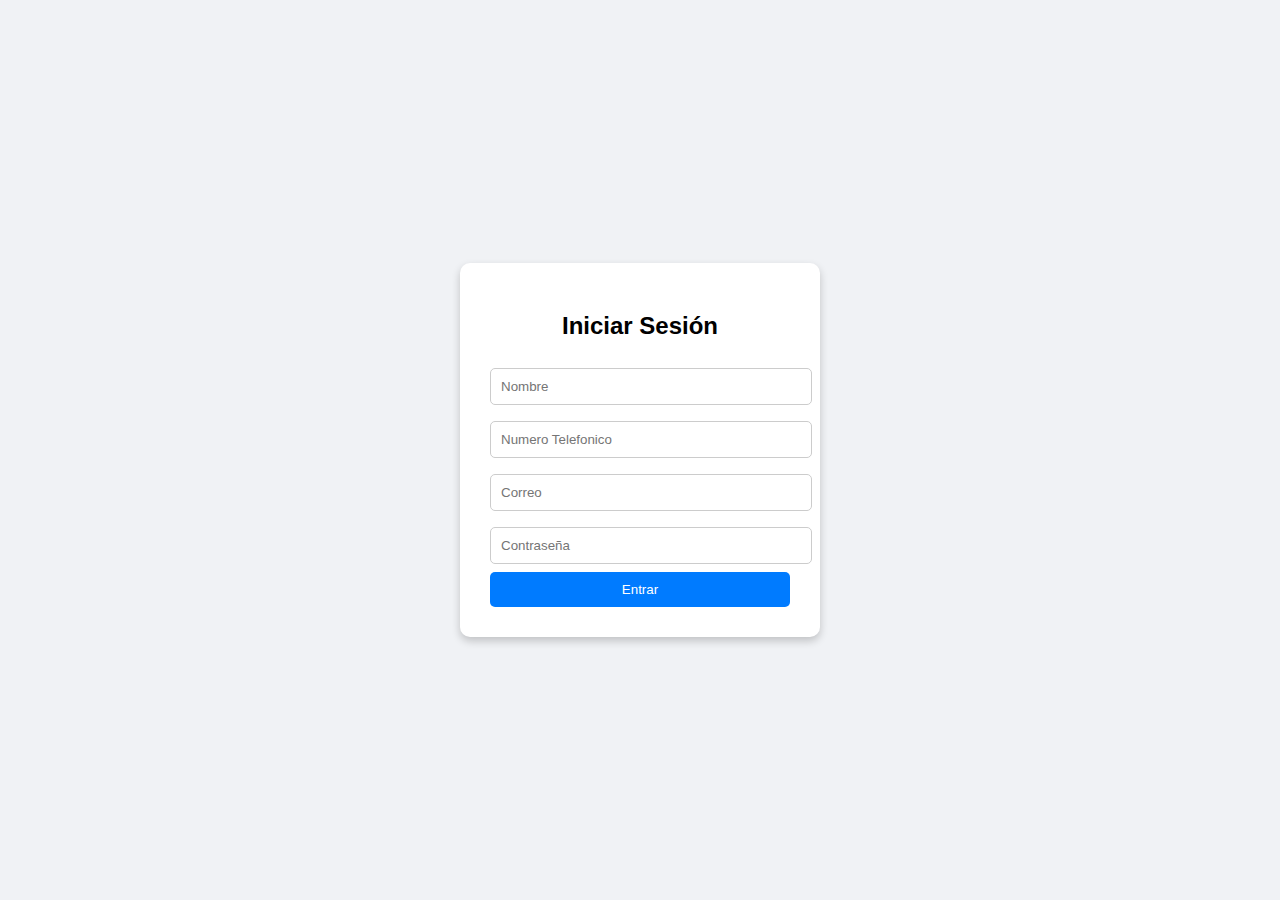
<file: Inicio_Sesion.html>
<!DOCTYPE html>
<html lang="es">
<head>
  <meta charset="UTF-8">
  <meta name="viewport" content="width=device-width, initial-scale=1.0">
  <title>Inicio de Sesión</title>
  <style>
    body {
      font-family: Arial, sans-serif;
      background: #f0f2f5;
      display: flex;
      justify-content: center;
      align-items: center;
      height: 100vh;
      margin: 0;
    }
    .login-container {
      background: white;
      padding: 30px;
      border-radius: 10px;
      box-shadow: 0 4px 8px rgba(0,0,0,0.2);
      width: 300px;
    }
    .login-container h2 {
      text-align: center;
      margin-bottom: 20px;
    }
    .login-container input {
      width: 100%;
      padding: 10px;
      margin: 8px 0;
      border: 1px solid #ccc;
      border-radius: 5px;
    }
    .login-container button {
      width: 100%;
      padding: 10px;
      background: #007bff;
      color: white;
      border: none;
      border-radius: 5px;
      cursor: pointer;
    }
    .login-container button:hover {
      background: #0056b3;
    }
  </style>
</head>
<body>
  <div class="login-container">
    <h2>Iniciar Sesión</h2>
    <form>
      <input type="text" placeholder="Nombre" required>
      <input type="password" placeholder="Numero Telefonico" required>
      <input type="email" placeholder="Correo" required>
      <input type="password" placeholder="Contraseña" required>
      <button type="submit">Entrar</button>
    </form>
  </div>
</body>
</html>
</file>
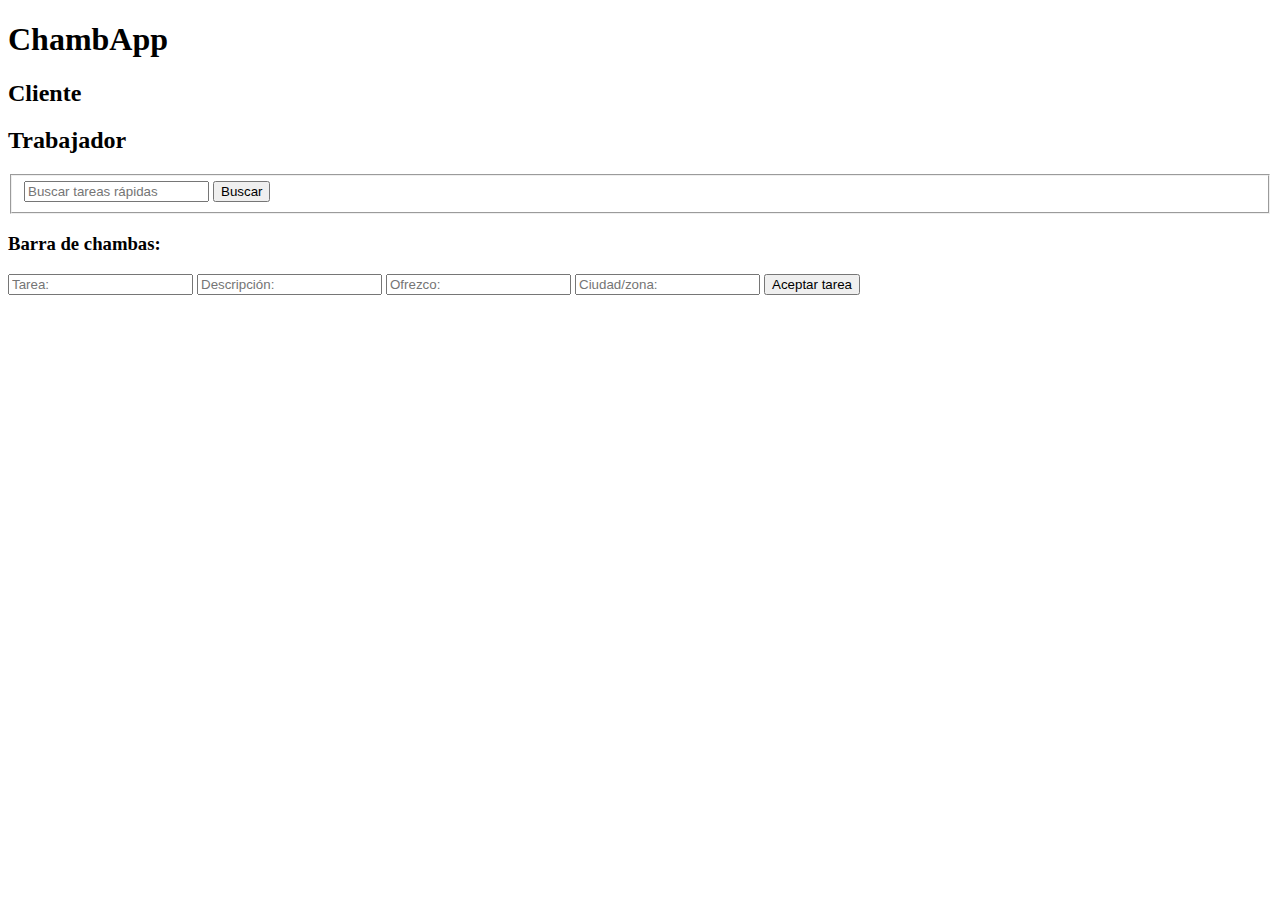
<file: interfaz_trabajador.html>
<!DOCTYPE html>
<html lang="en">
<head>
    <title>Trabajador</title>
</head>
<body>
    <header>
        <h1>ChambApp</h1>
        <h2>Cliente</h2>
        <h2>Trabajador</h2>
    </header>
    <div class="search-box">
      <form method="get" id="search-form">
         <fieldset>
            <input type="text" id="search-input" placeholder="Buscar tareas rápidas"  />
            <input class="search-button" type="submit" value="Buscar" />
            <i class="search-icon"></i>
         </fieldset>
      </form>
   </div>
   <h3>Barra de chambas:</h3>
   <section>
        <article>
            <input type="text" name="nombre_tarea" placeholder="Tarea:">
            <input type="text" name="descripcion" placeholder="Descripción:">
            <input type="text" name="dinero" placeholder="Ofrezco:">
            <input type="text" name="ciudad/zona" placeholder="Ciudad/zona:">
            <button>Aceptar tarea</button>
        </article>
   </section>
</body>
</html>
</file>
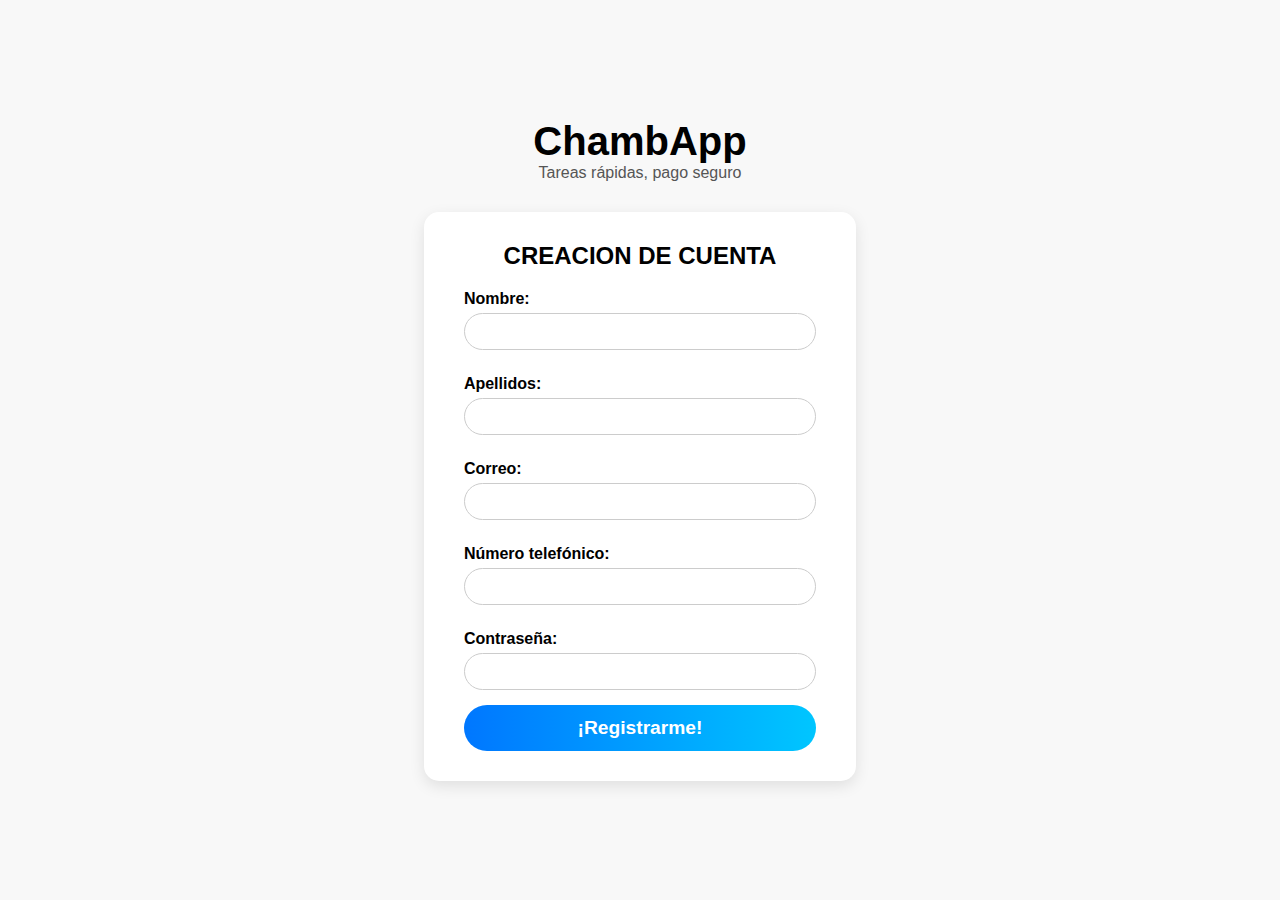
<file: html/Creacion_Cuenta.html>
<!DOCTYPE html>
<html lang="es">
<head>
    <meta charset="UTF-8">
    <meta name="viewport" content="width=device-width, initial-scale=1.0">
    <title>ChambApp - Registro</title>
    <link rel="stylesheet" href="../css/creacion_cuenta.css">
</head>
<body>
    <div class="container">
        <!-- Logo y lema -->
        <header>
            <h1>ChambApp</h1>
            <p>Tareas rápidas, pago seguro</p>
        </header>

        <!-- Formulario de creación de cuenta -->
        <div class="form-container">
            <h2>CREACION DE CUENTA</h2>
          <form action="/base de datos/registros.php" method="POST">
    <label for="nombre">Nombre:</label>
    <input type="text" id="nombre" name="nombre" required>

    <label for="apellidos">Apellidos:</label>
    <input type="text" id="apellidos" name="apellidos" required>

    <label for="correo">Correo:</label>
    <input type="email" id="correo" name="correo" required>

    <label for="numero">Número telefónico:</label>
    <input type="tel" id="numero" name="numero" required>

    <label for="contrasena">Contraseña:</label>
    <input type="password" id="contrasena" name="contrasena" required>

    <button type="submit" class="btn-registro">¡Registrarme!</button>
</form>
        </div>
    </div>
</body>
</html>
</file>
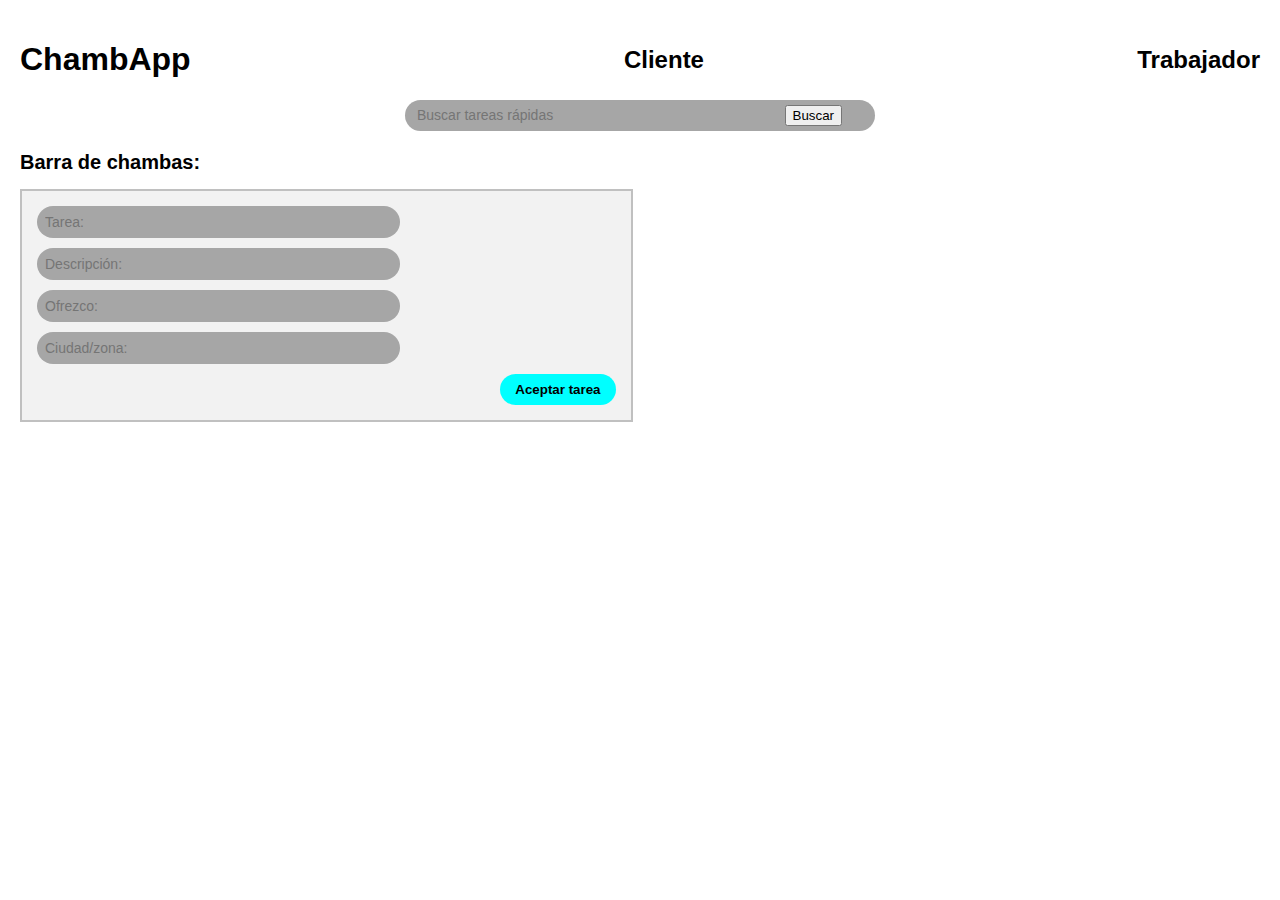
<file: html/interfaz_trabajador.html>
<!DOCTYPE html>
<html lang="en">
<head>
    <title>Trabajador</title>
    <link rel="stylesheet" href="/css/interfaz_trabajador.css" />
</head>
<body>
    <header>
        <h1>ChambApp</h1>
        <h2>Cliente</h2>
        <h2>Trabajador</h2>
    </header>
    <div class="search-box">
      <form method="get" id="search-form">
         <fieldset>
            <input type="text" id="search-input" placeholder="Buscar tareas rápidas"  />
            <input class="search-button" type="submit" value="Buscar" />
            <i class="search-icon"></i>
         </fieldset>
      </form>
   </div>
   <h3>Barra de chambas:</h3>
   <section>
        <article>
            <input type="text" name="nombre_tarea" placeholder="Tarea:">
            <input type="text" name="descripcion" placeholder="Descripción:">
            <input type="text" name="dinero" placeholder="Ofrezco:">
            <input type="text" name="ciudad/zona" placeholder="Ciudad/zona:">
            <button>Aceptar tarea</button>
        </article>
   </section>
</body>
</html>
</file>
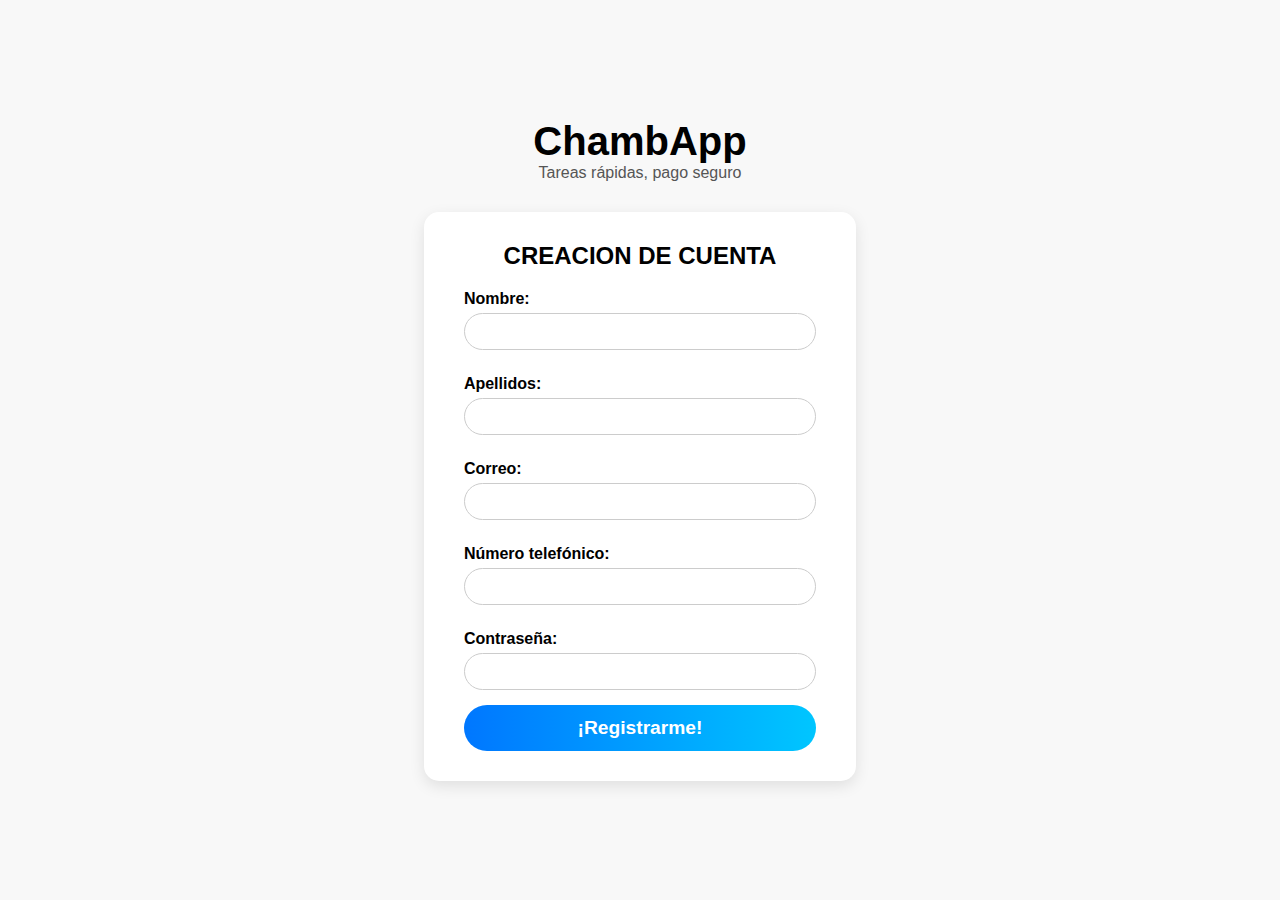
<file: templates/Creacion_Cuenta.html>
<!DOCTYPE html>
<html lang="es">
<head>
    <meta charset="UTF-8">
    <meta name="viewport" content="width=device-width, initial-scale=1.0">
    <title>ChambApp - Registro</title>
    <link rel="stylesheet" href="../css/creacion_cuenta.css">
</head>
<body>
    <div class="container">
        <!-- Logo y lema -->
        <header>
            <h1>ChambApp</h1>
            <p>Tareas rápidas, pago seguro</p>
        </header>

        <!-- Formulario de creación de cuenta -->
        <div class="form-container">
            <h2>CREACION DE CUENTA</h2>
          <form action="../base de datos/registros.php" method="POST">
    <label for="nombre">Nombre:</label>
    <input type="text" id="nombre" name="nombre" required>

    <label for="apellidos">Apellidos:</label>
    <input type="text" id="apellidos" name="apellidos" required>

    <label for="correo">Correo:</label>
    <input type="email" id="correo" name="correo" required>

    <label for="numero">Número telefónico:</label>
    <input type="tel" id="numero" name="numero" required>

    <label for="contrasena">Contraseña:</label>
    <input type="password" id="contrasena" name="contrasena" required>

    <button type="submit" class="btn-registro">¡Registrarme!</button>
</form>
        </div>
    </div>
</body>
</html>
</file>
<file: css/interfaz_trabajador.css>
/* General */
body {
    font-family: Arial, sans-serif;
    background: white;
    margin: 20px;
}

/* Encabezado */
header {
  display: flex;
  justify-content: space-between;
  align-items: center;
}

.logo {
  font-size: 32px;
  font-weight: bold;
}

nav a {
  margin-left: 40px;
  font-size: 22px;
  font-weight: bold;
  color: black;
  text-decoration: none;
}

nav a.active {
  text-decoration: underline;
}

/* Barra de búsqueda */
.search-box {
    display: flex;
    justify-content: center;
    margin-bottom: 20px;
}

#search-form fieldset {
    border: none;
    background: #a6a6a6;
    border-radius: 20px;
    display: flex;
    align-items: center;
    padding: 5px 10px;
    width: 450px;
}

#search-input {
    flex: 1;
    border: none;
    outline: none;
    background: transparent;
    font-size: 14px;
    color: white;
}

.search-icon {
    width: 18px;
    height: 18px;
    background: url("https://cdn-icons-png.flaticon.com/512/149/149852.png") no-repeat center;
    background-size: contain;
    margin-right: 5px;
}

/* Barra de chambas */
h3 {
    font-size: 20px;
    font-weight: bold;
    margin: 15px 0;
}

/* Contenedor de chambas */
section {
    display: grid;
    grid-template-columns: 1fr 1fr;
    gap: 15px;
}

/* Cada chamba */
article {
    background: #f2f2f2;
    border: 2px solid #c0c0c0;
    padding: 15px;
    display: flex;
    flex-direction: column;
    gap: 10px;
}

/* Campos de texto */
article input[type="text"] {
    background: #a6a6a6;
    border: none;
    border-radius: 20px;
    padding: 8px;
    color: white;
    font-size: 14px;
    width: 60%;
}

/* Botón aceptar */
article button {
    background: cyan;
    border: none;
    border-radius: 20px;
    padding: 8px 15px;
    color: black;
    font-weight: bold;
    cursor: pointer;
    align-self: flex-end;
}
</file>
<file: css/creacion_cuenta.css>
/* Reset básico */
* {
    margin: 0;
    padding: 0;
    box-sizing: border-box;
    font-family: Arial, Helvetica, sans-serif;
}

/* Contenedor principal */
body {
    background: #f8f8f8;
    display: flex;
    justify-content: center;
    align-items: center;
    height: 100vh;
}

.container {
    text-align: center;
}

/* Encabezado */
header h1 {
    font-size: 2.5rem;
    font-weight: bold;
    color: #000;
}

header p {
    font-size: 1rem;
    color: #555;
    margin-bottom: 30px;
}

/* Formulario */
.form-container {
    background: #fff;
    padding: 30px 40px;
    border-radius: 15px;
    box-shadow: 0 5px 15px rgba(0,0,0,0.1);
    display: inline-block;
    text-align: left;
}

.form-container h2 {
    text-align: center;
    margin-bottom: 20px;
    font-weight: bold;
}

/* Campos del formulario */
label {
    display: block;
    font-weight: bold;
    margin: 10px 0 5px;
}

input {
    width: 100%;
    padding: 10px;
    border-radius: 20px;
    border: 1px solid #ccc;
    margin-bottom: 15px;
    outline: none;
    transition: 0.3s;
}

input:focus {
    border-color: #0077ff;
    box-shadow: 0 0 5px #0077ff;
}

/* Botón chingón */
.btn-registro {
    width: 100%;
    padding: 12px;
    font-size: 1.2rem;
    font-weight: bold;
    border: none;
    border-radius: 25px;
    background: linear-gradient(90deg, #0077ff, #00c6ff);
    color: white;
    cursor: pointer;
    transition: transform 0.2s ease, box-shadow 0.2s ease;
}

.btn-registro:hover {
    transform: scale(1.05);
    box-shadow: 0 5px 15px rgba(0, 119, 255, 0.6);
}
</file>
